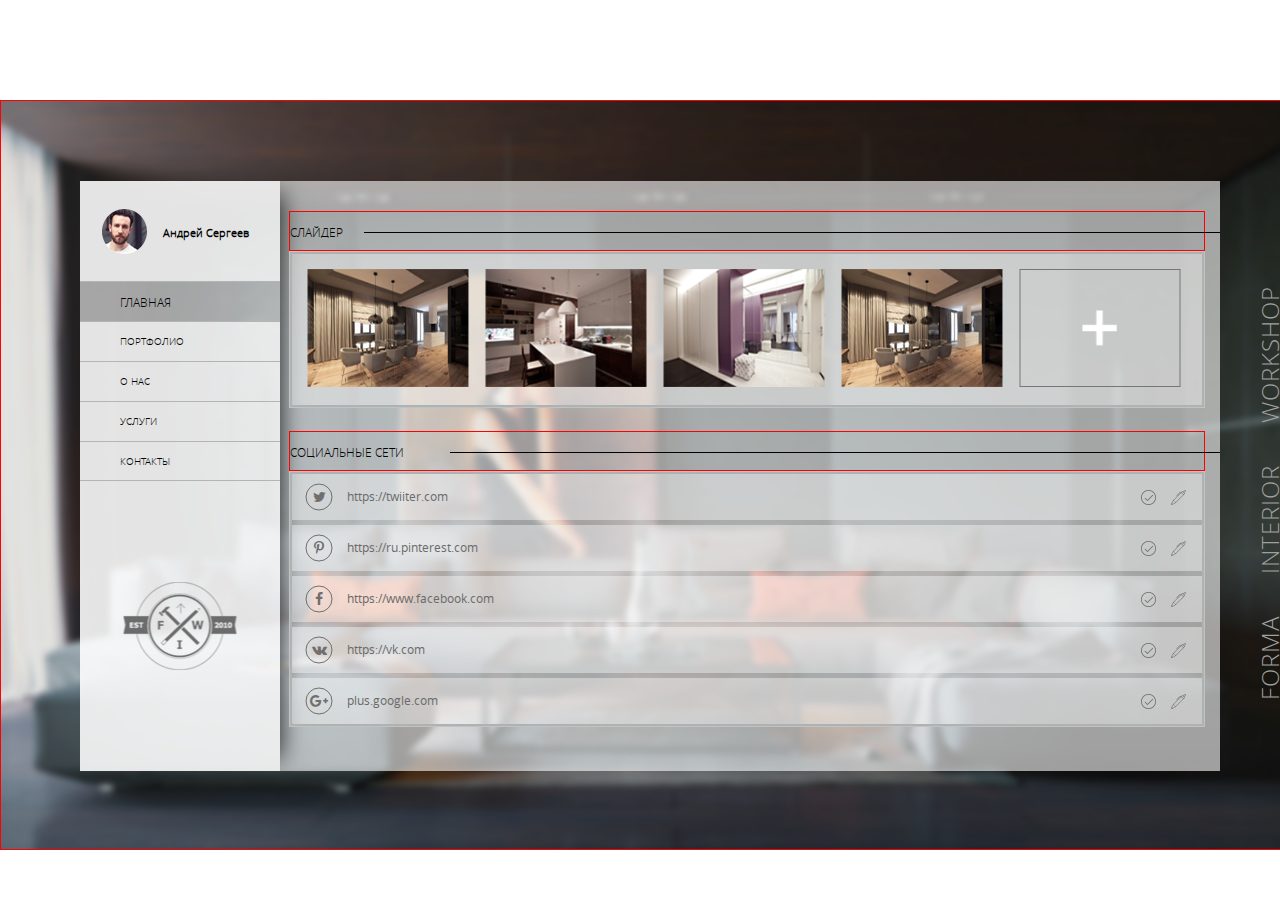
<file: index.html>
<!DOCTYPE html>
<html lang="en">
<head>
	<meta charset="UTF-8">
	<title>Главная</title>
	<link rel="stylesheet" href="css/screen.css">
	<link rel="stylesheet" href="css/fontawesome/css/font-awesome.min.css">
</head>
<body>
<section class="main-section-wrapper">
	<div class="company-name">
		<p><span>Forma</span> <span>interior</span> <span>workshop</span></p>
	</div>

	<!-- - - - - main section - - - - -->
	<section class="main-section">

	    <!-- - - left side - - -->
		<div class="left-side">
			<!-- logo-wrapper -->
			<div class="boss-logo-wrapper">
				<div class="boss-logo">
					<img src="image/logo/boss.png" alt="boss">
					<p>Андрей Сергеев</p>
				</div>
			</div>
			<!-- end logo-wrapper -->
			<ul class="side-menu">
				<li class="side-menu-li active-li"><a href="index.html">Главная</a></li>
				<li class="side-menu-li"><a href="portfolio.html">Портфолио</a></li>
				<li class="side-menu-li"><a href="about.html">О Нас</a></li>
				<li class="side-menu-li"><a href="services.html">Услуги</a></li>
				<li class="side-menu-li"><a href="contacts.html">Контакты</a></li>
			</ul>
			<!-- - -bottom-block- - -->
			<div class="bottom-block">
				<img src="image/logo/logo.png" alt="logo"> 	
			</div>
			<!-- - -end bottom-block- - -->
		</div>
	    <!-- - - left side - - -->

		<!-- - - right side - - -->
		<div class="right-side">
			<!-- changing-content -->
			<section class="slider">
				<div class="topic-wrapper">
					<span class="topic">Слайдер</span>
				</div>
				<div class="slider-img-wrapper main-border">
					<div class="slider-img-inner inner-border">
						<div class="slide-box-wrapper">
							<div class="slide-block">
								<a href="javascript:void(0)">
									<div class="slide-box">
										<img src="image/slider-photoes/photo4.png" alt="photo">
										<div class="slide-box-hover"></div>
									</div>
								</a>
							</div>
							<div class="slide-block">
								<a href="javascript:void(0)">
									<div class="slide-box">
										<img src="image/slider-photoes/photo2.png" alt="photo">
										<div class="slide-box-hover"></div>
									</div>
								</a>
							</div>
							<div class="slide-block">
								<a href="javascript:void(0)">
									<div class="slide-box">
										<img src="image/slider-photoes/photo3.png" alt="photo">
										<div class="slide-box-hover"></div>
									</div>
								</a>
							</div>
							<div class="slide-block">
								<a href="javascript:void(0)">
									<div class="slide-box">
										<img src="image/slider-photoes/photo4.png" alt="photo">
										<div class="slide-box-hover"></div>
									</div>
								</a>
							</div>
							<div class="slide-block">
								<a href="javascript:void(0)">
									<div class="slide-box add-slide-box">
										<a href="javascript:void(0)">
											<img src="image/icons/plus.png" alt="plus">
										</a>
									</div>
								</a>
							</div>
						</div>
					</div>
				</div>
			</section>
			<!-- end changing-content -->
			<!-- social networks -->
			<section class="social">
				<div class="topic-wrapper">
					<span class="topic">Социальные сети</span>
				</div>
				<div class="social-main-wrapper main-border">
					<div class="inner-border">
						<div class="social-line">
							<div class="social-icon">
								<i class="fa fa-twitter"></i>
							</div>
							<div class="social-href">
								<a href="javascript:void(0)">https://twiiter.com
									<div class="access"></div>
									<div class="write"></div>
								</a>
							</div>
						</div>
						<div class="social-line">
							<div class="social-icon">
								<i class="fa fa-pinterest-p"></i>
							</div>
							<div class="social-href">
								<a href="javascript:void(0)">https://ru.pinterest.com
									<div class="access"></div>
									<div class="write"></div>
								</a>
							</div>
						</div>
						<div class="social-line">
							<div class="social-icon">
								<i class="fa fa-facebook"></i>
							</div>
							<div class="social-href">
								<a href="javascript:void(0)">https://www.facebook.com
									<div class="access"></div>
									<div class="write"></div>
								</a>
							</div>
						</div>
						<div class="social-line">
							<div class="social-icon">
								<i class="fa fa-vk"></i>
							</div>
							<div class="social-href">
								<a href="javascript:void(0)">https://vk.com
									<div class="access"></div>
									<div class="write"></div>
								</a>
							</div>
						</div>
						<div class="social-line">
							<div class="social-icon">
								<i class="fa fa-google-plus"></i>
							</div>
							<div class="social-href">
								<a href="javascript:void(0)">plus.google.com
									<div class="access"></div>
									<div class="write"></div>
								</a>
							</div>
						</div>
					</div>
				</div>
			</section>
			<!-- social networks -->
		</div>
		<!-- - - right side - - -->

	</section>
	<!-- - - - - end main section - - - - -->
</section>	
</body>
</html>
</file>
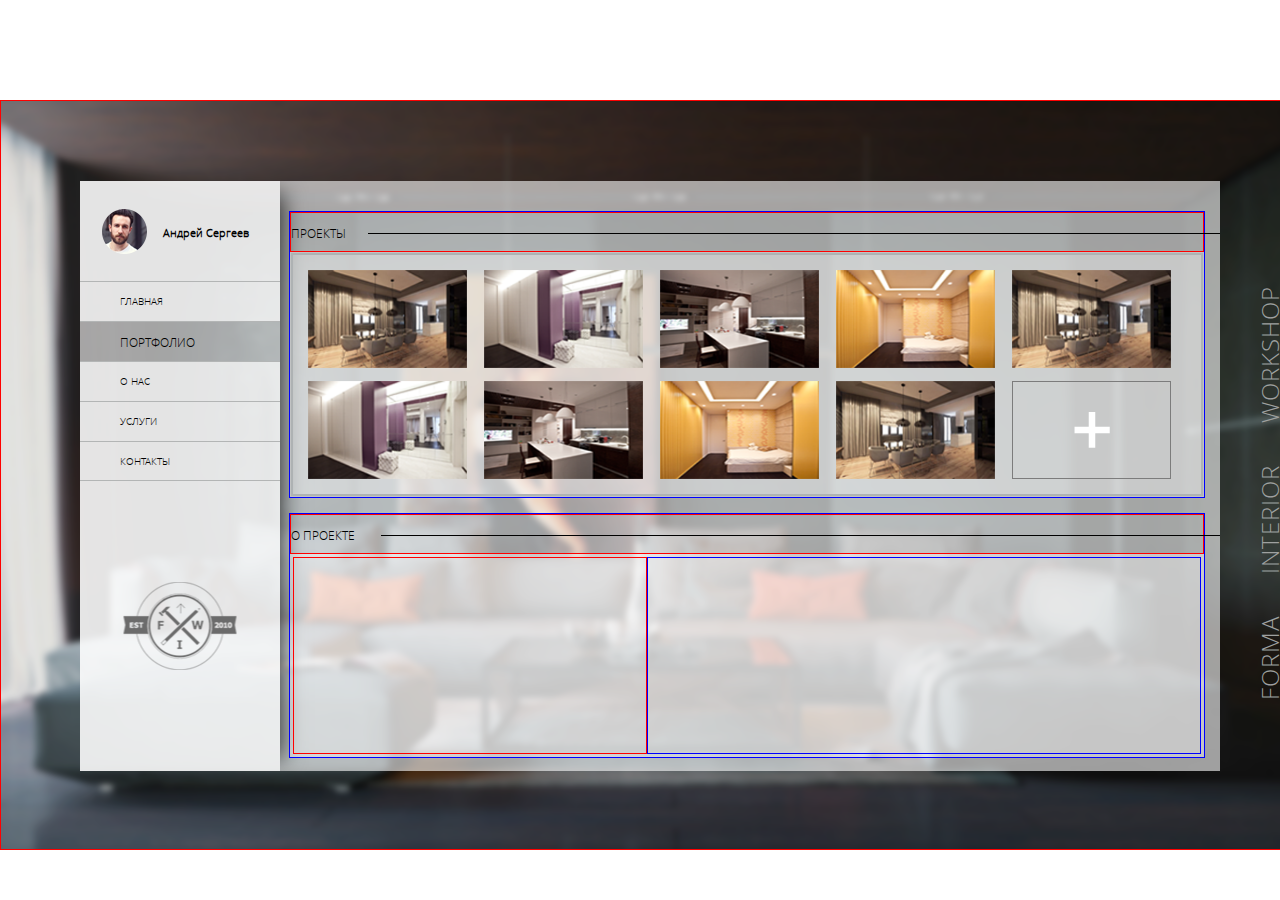
<file: portfolio.html>
<!DOCTYPE html>
<html lang="en">
<head>
	<meta charset="UTF-8">
	<title>Портфолио</title>
</head>
<body>
<!DOCTYPE html>
<html lang="en">
<head>
	<meta charset="UTF-8">
	<title>Главная</title>
	<link rel="stylesheet" href="css/screen.css">
</head>
<body>
<section class="main-section-wrapper">
	<div class="company-name">
		<p><span>Forma</span> <span>interior</span> <span>workshop</span></p>
	</div>

	<!-- - - - - main section - - - - -->
	<section class="main-section">

	    <!-- - - left side - - -->
		<div class="left-side">
			<!-- logo-wrapper -->
			<div class="boss-logo-wrapper">
				<div class="boss-logo">
					<img src="image/logo/boss.png" alt="boss">
					<p>Андрей Сергеев</p>
				</div>
			</div>
			<!-- end logo-wrapper -->
			<ul class="side-menu">
				<li class="side-menu-li"><a href="index.html">Главная</a></li>
				<li class="side-menu-li active-li"><a href="portfolio.html">Портфолио</a></li>
				<li class="side-menu-li"><a href="about.html">О Нас</a></li>
				<li class="side-menu-li"><a href="services.html">Услуги</a></li>
				<li class="side-menu-li"><a href="contacts.html">Контакты</a></li>
			</ul>
			<!-- - -bottom-block- - -->
			<div class="bottom-block">
				<img src="image/logo/logo.png" alt="logo"> 	
			</div>
			<!-- - -end bottom-block- - -->
		</div>
	    <!-- - - left side - - -->

		<!-- - - right side - - -->
		<div class="right-side">
			<!-- projects -->
			<section class="projects">
				<div class="topic-wrapper">
					<span class="topic">Проекты</span>
				</div>
				<div class="projects-wrapper main-border">
					<div class="project-inner inner-border">
						<div class="project-block-wrapper">
							<a href="javascript:void(0)">
								<div class="project-block">
									<img src="image/projects/photo1.png" alt="photo">
									<div class="project-block-hover">
										<div class="project-block-icon"></div>
									</div>
								</div>
							</a>
						</div>
						<div class="project-block-wrapper">
							<a href="javascript:void(0)">
								<div class="project-block">
									<img src="image/projects/photo2.png" alt="photo">
									<div class="project-block-hover">
										<div class="project-block-icon"></div>
									</div>
								</div>
							</a>
						</div>
						<div class="project-block-wrapper">
							<a href="javascript:void(0)">
								<div class="project-block">
									<img src="image/projects/photo3.png" alt="photo">
									<div class="project-block-hover">
										<div class="project-block-icon"></div>
									</div>
								</div>
							</a>
						</div>
						<div class="project-block-wrapper">
							<a href="javascript:void(0)">
								<div class="project-block">
									<img src="image/projects/photo4.png" alt="photo">
									<div class="project-block-hover">
										<div class="project-block-icon"></div>
									</div>
								</div>
							</a>
						</div>
						<div class="project-block-wrapper">
							<a href="javascript:void(0)">
								<div class="project-block">
									<img src="image/projects/photo1.png" alt="photo">
									<div class="project-block-hover">
										<div class="project-block-icon"></div>
									</div>
								</div>
							</a>
						</div>
						<div class="project-block-wrapper">
							<a href="javascript:void(0)">
								<div class="project-block">
									<img src="image/projects/photo2.png" alt="photo">
									<div class="project-block-hover">
										<a href="javascript:void(0)"><div class="project-block-icon"></div></a>
									</div>
								</div>
							</a>
						</div>
						<div class="project-block-wrapper">
							<a href="javascript:void(0)">
								<div class="project-block">
									<img src="image/projects/photo3.png" alt="photo">
									<div class="project-block-hover">
										<div class="project-block-icon"></div>
									</div>
								</div>
							</a>
						</div>
						<div class="project-block-wrapper">
							<a href="javascript:void(0)">
								<div class="project-block">
									<img src="image/projects/photo4.png" alt="photo">
									<div class="project-block-hover">
										<div class="project-block-icon"></div>
									</div>
								</div>
							</a>
						</div>
						<div class="project-block-wrapper">
							<a href="javascript:void(0)">
								<div class="project-block">
									<img src="image/projects/photo1.png" alt="photo">
									<div class="project-block-hover">
										<div class="project-block-icon"></div>
									</div>
								</div>
							</a>
						</div>
						<div class="project-block-wrapper add-project-block">
							<a href="javascript:void(0)">
								<div class="project-block">	</div>
							</a>
						</div>
					</div>
				</div>
			</section>
			<!-- end projects -->	

			<!-- project-description -->
			<section class="project-about">
				<div class="topic-wrapper">
					<span class="topic">О проекте</span>
				</div>
				<div class="project-description-wrapper">
					<div class="project-description">
						<div class="project-info">
							
						</div>
						<div class="project-text">
							
						</div>
					</div>
					<div class="slider-mini-photoes">
						
					</div>
				</div>
			</section>
			<!-- end project-description -->
		</div>
		<!-- - - right side - - -->

	</section>
	<!-- - - - - end main section - - - - -->
</section>	
</body>
</html>
	
</body>
</html>
</file>
<file: css/screen.css>
/* Welcome to Compass.
 * In this file you should write your main styles. (or centralize your imports)
 * Import this file using the following HTML or equivalent:
 * <link href="/stylesheets/screen.css" media="screen, projection" rel="stylesheet" type="text/css" /> */
/* line 5, C:/Ruby22/lib/ruby/gems/2.2.0/gems/compass-core-1.0.3/stylesheets/compass/reset/_utilities.scss */
html, body, div, span, applet, object, iframe,
h1, h2, h3, h4, h5, h6, p, blockquote, pre,
a, abbr, acronym, address, big, cite, code,
del, dfn, em, img, ins, kbd, q, s, samp,
small, strike, strong, sub, sup, tt, var,
b, u, i, center,
dl, dt, dd, ol, ul, li,
fieldset, form, label, legend,
table, caption, tbody, tfoot, thead, tr, th, td,
article, aside, canvas, details, embed,
figure, figcaption, footer, header, hgroup,
menu, nav, output, ruby, section, summary,
time, mark, audio, video {
  margin: 0;
  padding: 0;
  border: 0;
  font: inherit;
  font-size: 100%;
  vertical-align: baseline;
}

/* line 22, C:/Ruby22/lib/ruby/gems/2.2.0/gems/compass-core-1.0.3/stylesheets/compass/reset/_utilities.scss */
html {
  line-height: 1;
}

/* line 24, C:/Ruby22/lib/ruby/gems/2.2.0/gems/compass-core-1.0.3/stylesheets/compass/reset/_utilities.scss */
ol, ul {
  list-style: none;
}

/* line 26, C:/Ruby22/lib/ruby/gems/2.2.0/gems/compass-core-1.0.3/stylesheets/compass/reset/_utilities.scss */
table {
  border-collapse: collapse;
  border-spacing: 0;
}

/* line 28, C:/Ruby22/lib/ruby/gems/2.2.0/gems/compass-core-1.0.3/stylesheets/compass/reset/_utilities.scss */
caption, th, td {
  text-align: left;
  font-weight: normal;
  vertical-align: middle;
}

/* line 30, C:/Ruby22/lib/ruby/gems/2.2.0/gems/compass-core-1.0.3/stylesheets/compass/reset/_utilities.scss */
q, blockquote {
  quotes: none;
}
/* line 103, C:/Ruby22/lib/ruby/gems/2.2.0/gems/compass-core-1.0.3/stylesheets/compass/reset/_utilities.scss */
q:before, q:after, blockquote:before, blockquote:after {
  content: "";
  content: none;
}

/* line 32, C:/Ruby22/lib/ruby/gems/2.2.0/gems/compass-core-1.0.3/stylesheets/compass/reset/_utilities.scss */
a img {
  border: none;
}

/* line 116, C:/Ruby22/lib/ruby/gems/2.2.0/gems/compass-core-1.0.3/stylesheets/compass/reset/_utilities.scss */
article, aside, details, figcaption, figure, footer, header, hgroup, main, menu, nav, section, summary {
  display: block;
}

/*colors*/
/*colors*/
/*FONT-FACE*/
@font-face {
  font-family: opensanslight;
  src: url("../font/opensanslight/opensans-light.eot");
  src: url("../font/opensanslight/opensans-light.eot?#iefix") format("embedded-opentype"), url("../font/opensanslight/opensans-light.woff2") format("woff2"), url("../font/opensanslight/opensans-light.woff") format("woff"), url("../font/opensanslight/opensans-light.svg#open_sanslight") format("svg");
  font-weight: normal;
  font-style: normal;
}
@font-face {
  font-family: opensans;
  src: url("../font/opensansregular/opensans-regular.eot");
  src: url("../font/opensansregular/opensans-regular.eot?#iefix") format("embedded-opentype"), url("../font/opensansregular/opensans-regular.woff2") format("woff2"), url("../font/opensansregular/opensans-regular.woff") format("woff"), url("../font/opensansregular/opensans-regular.svg#open_sansregular") format("svg");
  font-weight: normal;
  font-style: normal;
}
/*END FONT-FACE*/
/* line 40, ../sass/screen.scss */
* {
  box-sizing: border-box;
}
/* line 43, ../sass/screen.scss */
*::-webkit-scrollbar {
  background: #f7f1f1;
  width: 3px;
}
/* line 48, ../sass/screen.scss */
*::-webkit-scrollbar-thumb {
  background: #6b6b6b;
}

/* line 53, ../sass/screen.scss */
a {
  color: #000;
  text-decoration: none;
}

/* line 58, ../sass/screen.scss */
.topic-wrapper {
  height: 40px;
  width: 100%;
  border: 1px solid red;
}
/* line 63, ../sass/screen.scss */
.topic-wrapper span.topic {
  line-height: 40px;
  width: auto;
  text-transform: uppercase;
  position: relative;
  font-family: opensanslight;
  font-size: 12px;
}
/* line 71, ../sass/screen.scss */
.topic-wrapper span.topic:after {
  width: 10000%;
  height: 1px;
  background: #000;
  position: absolute;
  top: 50%;
  content: '';
  display: block;
  left: 140%;
}

/* line 84, ../sass/screen.scss */
.main-border {
  border: 1px solid #c1c3c3;
}
/* line 87, ../sass/screen.scss */
.main-border .inner-border {
  border: 2px solid #aeb2b3;
  width: 100%;
  height: 100%;
  /*padding: 15px; */
}

/* line 98, ../sass/screen.scss */
.main-section-wrapper {
  border: 1px solid red;
  /*delete*/
  width: 1300px;
  height: 750px;
  margin: 100px auto 0 auto;
  background: url("../image/bg.png") 0 0 no-repeat;
  position: relative;
  /*- - - - main-section - - - -*/
  /*- - - - end main-section - - - -*/
}
/* line 106, ../sass/screen.scss */
.main-section-wrapper .company-name {
  width: 750px;
  -webkit-transform: rotate(-90deg);
  transform: rotate(-90deg);
  position: absolute;
  top: 362px;
  right: -346px;
}
/* line 114, ../sass/screen.scss */
.main-section-wrapper .company-name p {
  color: #9fa1a0;
  font-family: opensanslight;
  text-transform: uppercase;
  font-size: 24.46px;
  letter-spacing: 1px;
  text-align: center;
}
/* line 122, ../sass/screen.scss */
.main-section-wrapper .company-name p span {
  margin-right: 35px;
}
/* line 129, ../sass/screen.scss */
.main-section-wrapper .main-section {
  /*border: 1px solid #fff;*/
  background: rgba(255, 255, 255, 0.6);
  width: 1140px;
  height: 590px;
  margin: 80px auto 0 auto;
  overflow-x: hidden;
}
/* line 137, ../sass/screen.scss */
.main-section-wrapper .main-section:after {
  content: '';
  display: block;
  clear: both;
  height: 0;
}
/* line 144, ../sass/screen.scss */
.main-section-wrapper .main-section .left-side {
  width: 200px;
  height: 100%;
  float: left;
  -webkit-box-shadow: 14px 0px 22px -12px rgba(0, 0, 0, 0.75);
  -moz-box-shadow: 14px 0px 22px -12px rgba(0, 0, 0, 0.75);
  box-shadow: 14px 0px 22px -12px rgba(0, 0, 0, 0.75);
}
/* line 152, ../sass/screen.scss */
.main-section-wrapper .main-section .left-side .boss-logo-wrapper {
  background: rgba(255, 255, 255, 0.7);
  width: 100%;
  height: 100px;
  position: relative;
  /*-webkit-box-shadow: 0px 7px 40px -8px rgba(0,0,0,0.75);*/
  /*-moz-box-shadow: 0px 7px 40px -8px rgba(0,0,0,0.75);*/
  /*box-shadow: 0px 7px 40px -8px rgba(0,0,0,0.75);*/
}
/* line 161, ../sass/screen.scss */
.main-section-wrapper .main-section .left-side .boss-logo-wrapper .boss-logo {
  position: absolute;
  width: 80%;
  top: 50%;
  left: 50%;
  -webkit-transform: translate(-50%, -50%);
  transform: translate(-50%, -50%);
}
/* line 169, ../sass/screen.scss */
.main-section-wrapper .main-section .left-side .boss-logo-wrapper .boss-logo:after {
  display: block;
  clear: both;
  content: '';
  height: 0;
}
/* line 176, ../sass/screen.scss */
.main-section-wrapper .main-section .left-side .boss-logo-wrapper .boss-logo img {
  float: left;
  margin-right: 15px;
}
/* line 181, ../sass/screen.scss */
.main-section-wrapper .main-section .left-side .boss-logo-wrapper .boss-logo p {
  font-family: opensanslight;
  font-size: 11px;
  font-weight: bold;
  color: #000;
  margin-top: 20px;
}
/* line 193, ../sass/screen.scss */
.main-section-wrapper .main-section .left-side ul.side-menu li {
  background: rgba(255, 255, 255, 0.7);
  height: 40px;
  border-top: 1px solid #b3b5b5;
  transition: background ease-in-out .2s;
}
/* line 199, ../sass/screen.scss */
.main-section-wrapper .main-section .left-side ul.side-menu li:last-child {
  border-bottom: 1px solid #b3b5b5;
}
/* line 203, ../sass/screen.scss */
.main-section-wrapper .main-section .left-side ul.side-menu li a {
  display: block;
  width: 100%;
  height: 100%;
  text-align: left;
  line-height: 40px;
  text-transform: uppercase;
  font-size: 10px;
  font-family: opensanslight;
  padding-left: 20%;
}
/* line 215, ../sass/screen.scss */
.main-section-wrapper .main-section .left-side ul.side-menu li:hover {
  background: transparent;
  border: none;
}
/* line 221, ../sass/screen.scss */
.main-section-wrapper .main-section .left-side ul.side-menu .active-li {
  background: transparent;
}
/* line 224, ../sass/screen.scss */
.main-section-wrapper .main-section .left-side ul.side-menu .active-li a {
  font-size: 12px;
  font-family: opensanslight;
  color: #000;
}
/* line 232, ../sass/screen.scss */
.main-section-wrapper .main-section .left-side .bottom-block {
  background: rgba(255, 255, 255, 0.7);
  height: 290px;
  width: 100%;
  position: relative;
}
/* line 238, ../sass/screen.scss */
.main-section-wrapper .main-section .left-side .bottom-block img {
  position: absolute;
  top: 50%;
  left: 50%;
  -webkit-transform: translate(-50%, -50%);
  transform: translate(-50%, -50%);
}
/* line 248, ../sass/screen.scss */
.main-section-wrapper .main-section .right-side {
  width: 940px;
  height: 100%;
  float: right;
  padding: 0 15px 0 9px;
  /*SLIDER*/
  /* END SLIDER*/
  /*SOCIAL NETWORKS*/
  /*END SOCIAL NETWORKS*/
}
/* line 255, ../sass/screen.scss */
.main-section-wrapper .main-section .right-side .slider {
  height: 200px;
  margin-top: 30px;
}
/* line 259, ../sass/screen.scss */
.main-section-wrapper .main-section .right-side .slider .slider-img-wrapper {
  width: 100%;
  height: 157px;
  background: rgba(255, 255, 255, 0.4);
}
/* line 264, ../sass/screen.scss */
.main-section-wrapper .main-section .right-side .slider .slider-img-wrapper .slider-img-inner {
  overflow-y: scroll;
  overflow-x: hidden;
  padding: 15px;
}
/* line 269, ../sass/screen.scss */
.main-section-wrapper .main-section .right-side .slider .slider-img-wrapper .slider-img-inner .slide-box-wrapper {
  width: 100%;
  height: auto;
}
/* line 273, ../sass/screen.scss */
.main-section-wrapper .main-section .right-side .slider .slider-img-wrapper .slider-img-inner .slide-box-wrapper a {
  margin-right: 13px;
  margin-bottom: 13px;
}
/* line 278, ../sass/screen.scss */
.main-section-wrapper .main-section .right-side .slider .slider-img-wrapper .slider-img-inner .slide-box-wrapper .slide-block {
  width: 161px;
  height: 118px;
  margin: 0 13px 13px 0;
  vertical-align: middle;
  display: inline-block;
  cursor: pointer;
  position: relative;
}
/* line 287, ../sass/screen.scss */
.main-section-wrapper .main-section .right-side .slider .slider-img-wrapper .slider-img-inner .slide-box-wrapper .slide-block:nth-child(5), .main-section-wrapper .main-section .right-side .slider .slider-img-wrapper .slider-img-inner .slide-box-wrapper .slide-block:nth-child(10), .main-section-wrapper .main-section .right-side .slider .slider-img-wrapper .slider-img-inner .slide-box-wrapper .slide-block:nth-child(15), .main-section-wrapper .main-section .right-side .slider .slider-img-wrapper .slider-img-inner .slide-box-wrapper .slide-block:nth-child(20), .main-section-wrapper .main-section .right-side .slider .slider-img-wrapper .slider-img-inner .slide-box-wrapper .slide-block:nth-child(25), .main-section-wrapper .main-section .right-side .slider .slider-img-wrapper .slider-img-inner .slide-box-wrapper .slide-block:nth-child(30), .main-section-wrapper .main-section .right-side .slider .slider-img-wrapper .slider-img-inner .slide-box-wrapper .slide-block:last-child {
  margin-right: 0;
}
/* line 291, ../sass/screen.scss */
.main-section-wrapper .main-section .right-side .slider .slider-img-wrapper .slider-img-inner .slide-box-wrapper .slide-block .slide-box {
  width: 100%;
  height: 100%;
  margin: 0 auto;
  position: absolute;
  top: 50%;
  left: 50%;
  -webkit-transform: translate(-50%, -50%);
  transform: translate(-50%, -50%);
  -webkit-transition: all ease-in-out .1s;
  transition: all ease-in-out .1s;
}
/* line 304, ../sass/screen.scss */
.main-section-wrapper .main-section .right-side .slider .slider-img-wrapper .slider-img-inner .slide-box-wrapper .slide-block .slide-box:hover {
  width: 98%;
  height: 98%;
}
/* line 308, ../sass/screen.scss */
.main-section-wrapper .main-section .right-side .slider .slider-img-wrapper .slider-img-inner .slide-box-wrapper .slide-block .slide-box:hover .slide-box-hover {
  opacity: 1;
  -webkit-transition: opacity .3s;
  transition: opacity .3s;
}
/* line 315, ../sass/screen.scss */
.main-section-wrapper .main-section .right-side .slider .slider-img-wrapper .slider-img-inner .slide-box-wrapper .slide-block .slide-box img {
  width: 100%;
  height: 100%;
  margin: 0;
  font-size: 0;
}
/* line 322, ../sass/screen.scss */
.main-section-wrapper .main-section .right-side .slider .slider-img-wrapper .slider-img-inner .slide-box-wrapper .slide-block .slide-box .slide-box-hover {
  width: 100%;
  height: 100%;
  background: linear-gradient(rgba(0, 0, 0, 0.4), rgba(0, 0, 0, 0.4)), url(../image/icons/bucket.png) no-repeat center;
  position: absolute;
  top: 0;
  opacity: 0;
}
/* line 332, ../sass/screen.scss */
.main-section-wrapper .main-section .right-side .slider .slider-img-wrapper .slider-img-inner .slide-box-wrapper .slide-block .add-slide-box {
  border: 1px solid #767676;
}
/* line 335, ../sass/screen.scss */
.main-section-wrapper .main-section .right-side .slider .slider-img-wrapper .slider-img-inner .slide-box-wrapper .slide-block .add-slide-box a {
  display: block;
  width: 100%;
  height: 100%;
}
/* line 340, ../sass/screen.scss */
.main-section-wrapper .main-section .right-side .slider .slider-img-wrapper .slider-img-inner .slide-box-wrapper .slide-block .add-slide-box a img {
  width: 35px;
  height: 35px;
  position: absolute;
  top: 50%;
  left: 50%;
  -webkit-transform: translate(-50%, -50%);
  transform: translate(-50%, -50%);
}
/* line 359, ../sass/screen.scss */
.main-section-wrapper .main-section .right-side .social {
  width: 100%;
  min-height: 305px;
  margin-top: 20px;
}
/* line 364, ../sass/screen.scss */
.main-section-wrapper .main-section .right-side .social .social-main-wrapper {
  width: 100%;
}
/* line 367, ../sass/screen.scss */
.main-section-wrapper .main-section .right-side .social .social-main-wrapper .social-line {
  width: 100%;
  height: 46px;
  background: rgba(255, 255, 255, 0.4);
  margin-bottom: 5px;
}
/* line 373, ../sass/screen.scss */
.main-section-wrapper .main-section .right-side .social .social-main-wrapper .social-line:last-child {
  margin-bottom: 0;
}
/* line 377, ../sass/screen.scss */
.main-section-wrapper .main-section .right-side .social .social-main-wrapper .social-line:after {
  content: '';
  display: block;
  clear: both;
  height: 0;
}
/* line 384, ../sass/screen.scss */
.main-section-wrapper .main-section .right-side .social .social-main-wrapper .social-line .social-icon {
  height: 100%;
  width: 6%;
  float: left;
  position: relative;
}
/* line 390, ../sass/screen.scss */
.main-section-wrapper .main-section .right-side .social .social-main-wrapper .social-line .social-icon i {
  color: #706f6e;
  width: 27px;
  height: 27px;
  border-radius: 50%;
  border: 1px solid #706f6e;
  position: absolute;
  top: 50%;
  left: 50%;
  -webkit-transform: translate(-50%, -50%);
  transform: translate(-50%, -50%);
  font-size: 14px;
  text-align: center;
  line-height: 24px;
}
/* line 407, ../sass/screen.scss */
.main-section-wrapper .main-section .right-side .social .social-main-wrapper .social-line .social-href {
  height: 100%;
  width: 94%;
  float: right;
  position: relative;
}
/* line 413, ../sass/screen.scss */
.main-section-wrapper .main-section .right-side .social .social-main-wrapper .social-line .social-href a {
  text-align: left;
  display: block;
  width: 100%;
  height: 100%;
  line-height: 44px;
  color: #6b6b6b;
  font-family: opensans;
  font-size: 12px;
  position: relative;
}
/* line 424, ../sass/screen.scss */
.main-section-wrapper .main-section .right-side .social .social-main-wrapper .social-line .social-href a .write, .main-section-wrapper .main-section .right-side .social .social-main-wrapper .social-line .social-href a .access {
  width: 27px;
  height: 27px;
  position: absolute;
  top: 10px;
}
/* line 431, ../sass/screen.scss */
.main-section-wrapper .main-section .right-side .social .social-main-wrapper .social-line .social-href a .write {
  right: 10px;
  background: url("../image/icons/pen.png") no-repeat center;
}
/* line 436, ../sass/screen.scss */
.main-section-wrapper .main-section .right-side .social .social-main-wrapper .social-line .social-href a .access {
  right: 40px;
  background: url("../image/icons/v.png") no-repeat center;
}

/*PORTFOLIO PAGE*/
/*PROJECTS*/
/* line 2, ../sass/_portfolio.scss */
.projects {
  margin-top: 30px;
  border: 1px solid blue;
}
/* line 6, ../sass/_portfolio.scss */
.projects .projects-wrapper {
  background: rgba(255, 255, 255, 0.4);
  width: 100%;
  height: 245px;
}
/* line 11, ../sass/_portfolio.scss */
.projects .projects-wrapper .project-inner {
  padding: 15px;
  overflow-y: scroll;
  overflow-x: hidden;
}
/* line 16, ../sass/_portfolio.scss */
.projects .projects-wrapper .project-inner .project-block-wrapper {
  width: 159px;
  height: 98px;
  display: inline-block;
  margin: 0 13px 13px 0;
  vertical-align: middle;
}
/* line 23, ../sass/_portfolio.scss */
.projects .projects-wrapper .project-inner .project-block-wrapper:nth-child(5), .projects .projects-wrapper .project-inner .project-block-wrapper:nth-child(10), .projects .projects-wrapper .project-inner .project-block-wrapper:nth-child(15), .projects .projects-wrapper .project-inner .project-block-wrapper:nth-child(20), .projects .projects-wrapper .project-inner .project-block-wrapper:nth-child(25), .projects .projects-wrapper .project-inner .project-block-wrapper:nth-child(30), .projects .projects-wrapper .project-inner .project-block-wrapper:nth-child(35), .projects .projects-wrapper .project-inner .project-block-wrapper:nth-child(40), .projects .projects-wrapper .project-inner .project-block-wrapper:nth-child(45), .projects .projects-wrapper .project-inner .project-block-wrapper:last-child {
  margin-right: 0;
}
/* line 27, ../sass/_portfolio.scss */
.projects .projects-wrapper .project-inner .project-block-wrapper .project-block {
  width: 100%;
  height: 100%;
  position: relative;
}
/* line 32, ../sass/_portfolio.scss */
.projects .projects-wrapper .project-inner .project-block-wrapper .project-block img {
  width: 100%;
  height: 100%;
}
/* line 38, ../sass/_portfolio.scss */
.projects .projects-wrapper .project-inner .project-block-wrapper .project-block:hover .project-block-hover {
  opacity: 1;
}
/* line 43, ../sass/_portfolio.scss */
.projects .projects-wrapper .project-inner .project-block-wrapper .project-block .project-block-hover {
  width: 100%;
  height: 100%;
  position: absolute;
  top: 0;
  border: 1px solid #fff;
  background: rgba(0, 0, 0, 0.5);
  opacity: 0;
  -webkit-transition: opacity ease-in-out .4s;
  transition: opacity ease-in-out .4s;
  z-index: 200;
}
/* line 55, ../sass/_portfolio.scss */
.projects .projects-wrapper .project-inner .project-block-wrapper .project-block .project-block-hover .project-block-icon {
  position: absolute;
  top: 0;
  right: 0;
  width: 27px;
  height: 27px;
  background: url("../image/icons/pen2.png") no-repeat center;
}
/* line 67, ../sass/_portfolio.scss */
.projects .projects-wrapper .project-inner .add-project-block {
  border: 1px solid #7c7c7c;
  background: url("../image/icons/plus.png") no-repeat center;
}

/*END PROJECTS*/
/*PROJECT-DESCRIPTION*/
/* line 77, ../sass/_portfolio.scss */
.project-about {
  width: 100%;
  height: 245px;
  border: 1px solid blue;
  margin-top: 15px;
}
/* line 83, ../sass/_portfolio.scss */
.project-about .project-description-wrapper {
  width: 100%;
  height: 203px;
  background: rgba(255, 255, 255, 0.4);
  padding: 3px;
}
/* line 89, ../sass/_portfolio.scss */
.project-about .project-description-wrapper:after {
  content: '';
  display: block;
  clear: both;
  height: 0;
}
/* line 96, ../sass/_portfolio.scss */
.project-about .project-description-wrapper .project-description {
  width: 39%;
  height: 197px;
  border: 1px solid red;
  float: left;
}
/* line 103, ../sass/_portfolio.scss */
.project-about .project-description-wrapper .slider-mini-photoes {
  width: 61%;
  height: 197px;
  border: 1px solid blue;
  float: right;
}

/*END PROJECT-DESCRIPTION*/
/*END PORTFOLIO PAGE*/
</file>
